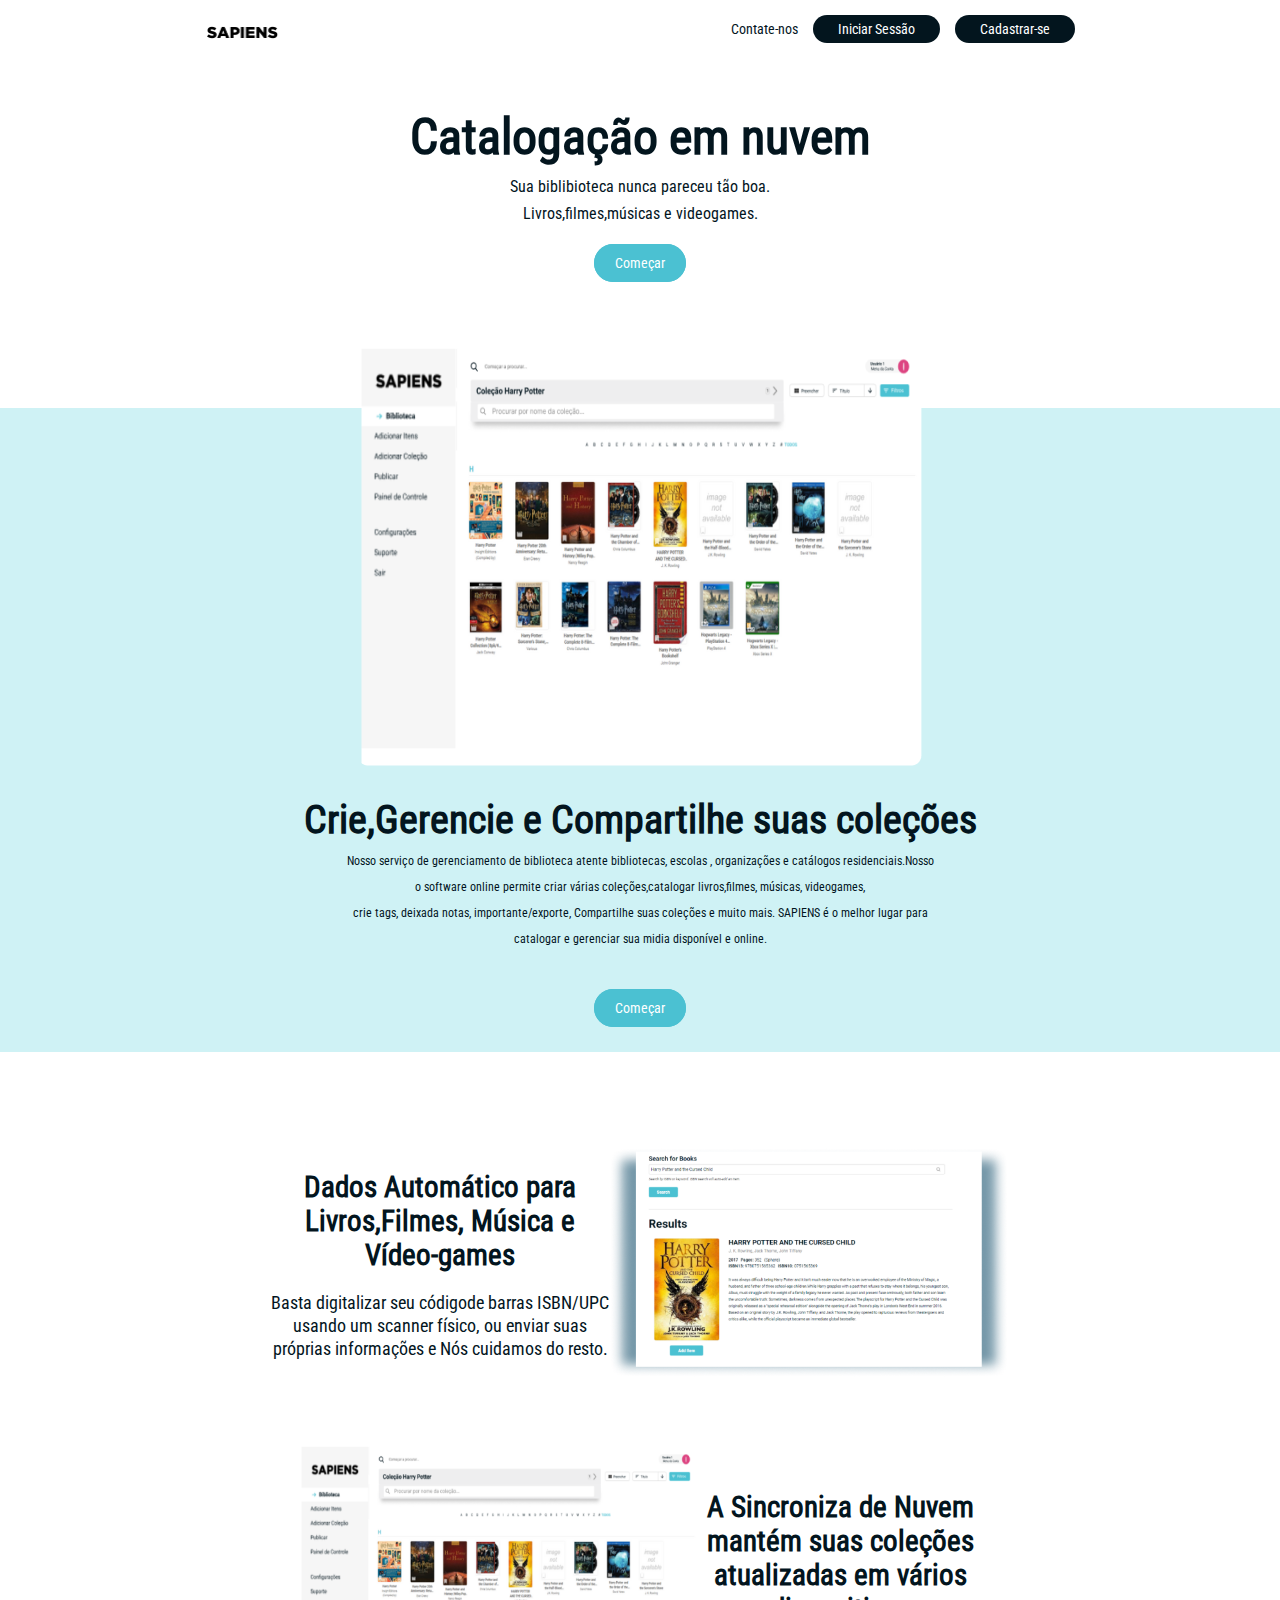
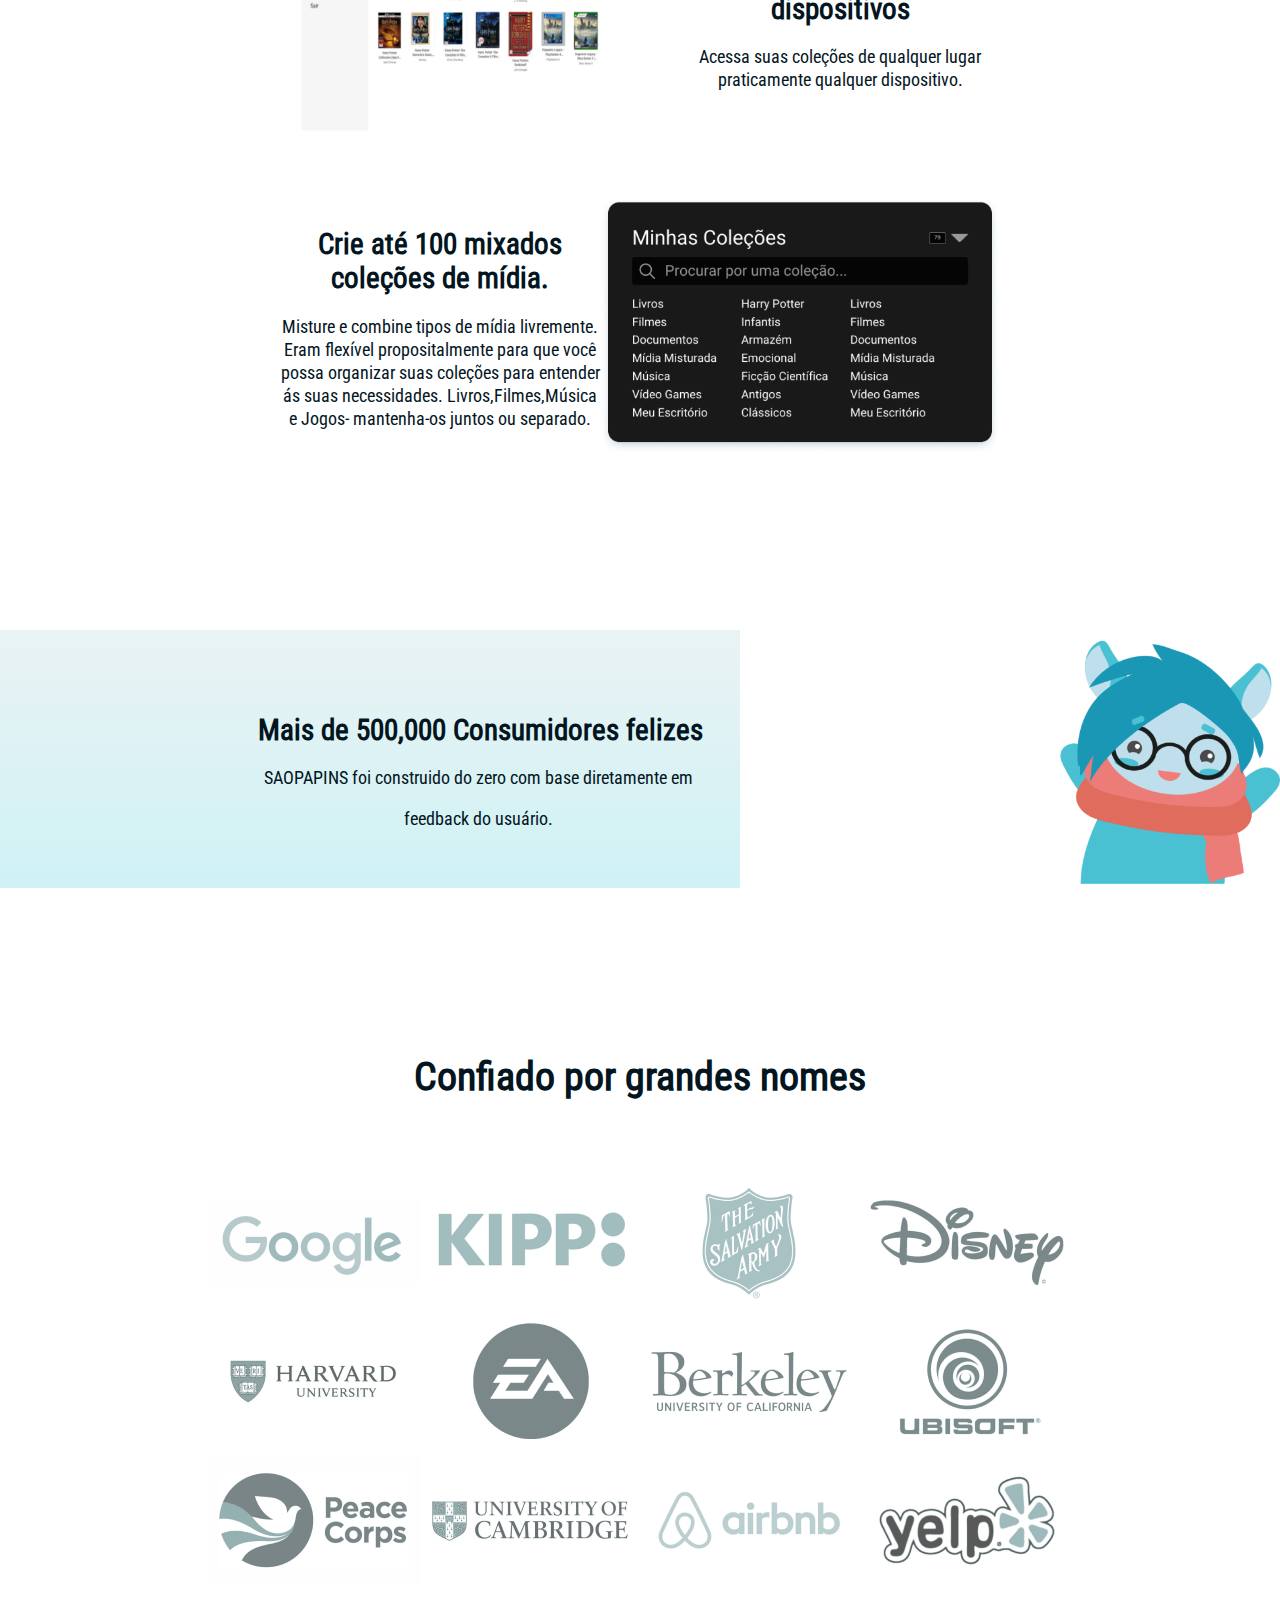
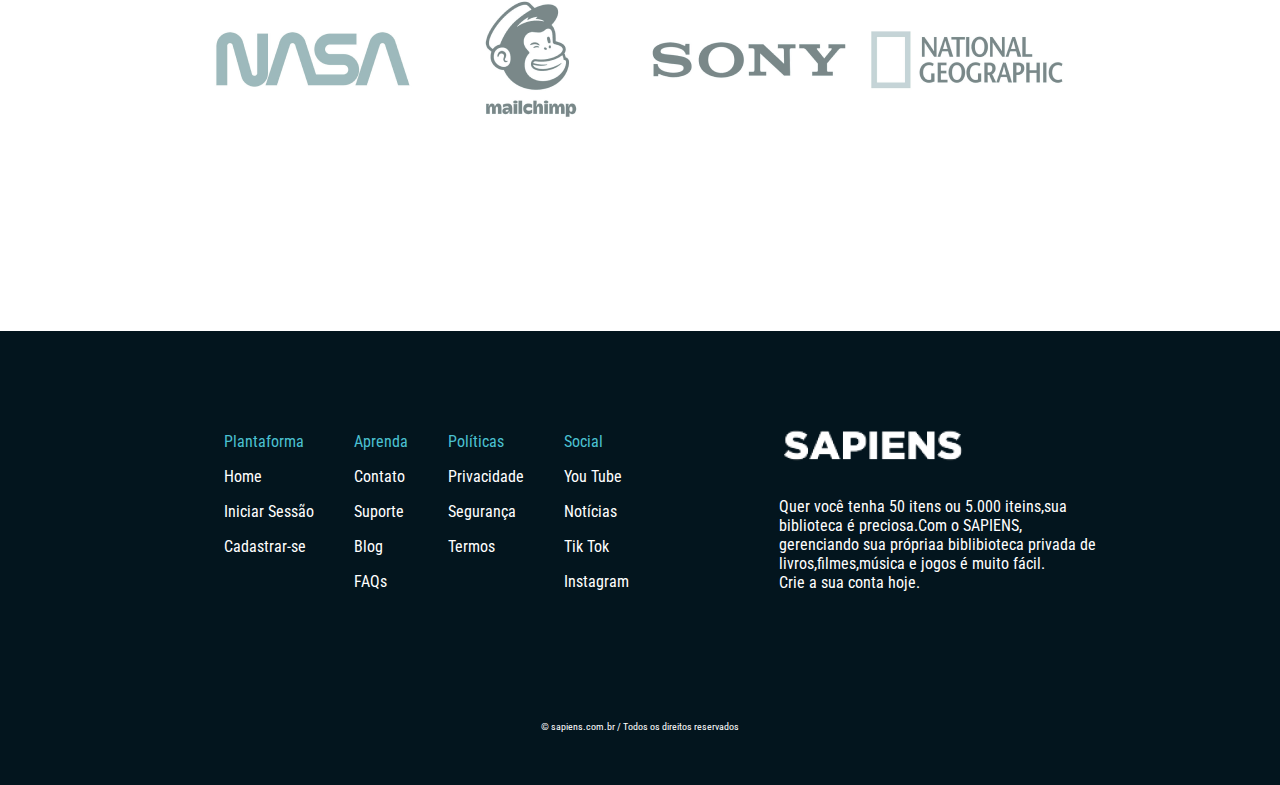
<file: index.html>
<!DOCTYPE html>
<html lang="pt-br">
<head>
    <meta charset="UTF-8">
    <meta name="viewport" content="width=device-width, initial-scale=1.0">
    <title>Web-Site</title>
    <link rel="stylesheet" href="style.css">
</head>
<body>
    <header>
        <div class="img-menu">
            <img class="logo" src="imagen/img-nav.png" alt="imagen-menu">
        </div>
            <nav>
                <ul class="menu">
                    <li><a class="prim" href="contate.html" rel="next">Contate-nos</a></li>
                    <li ><a class="segd" href="sessão.html" rel="next">Iniciar Sessão</a></li>
                    <li ><a class="segd" href="cadastro.html" rel="next">Cadastrar-se</a></li>
                </ul>
            </nav>
    </header>
    <main>
        <section class="main-1">
            <h1 class="main-h1-p">Catalogação em nuvem</h1>
            <p class="main-p">Sua biblibioteca nunca pareceu tão boa.</p>
            <p class="main-p">Livros,filmes,músicas e videogames.</p>
            <p class="main-link-p"><a href="#">Começar</a></p>
        </section>
        <div class="img-main">
            <img src="imagen/cloud.jpg.png" alt="foto-meio">
        </div>
        <section class="main-2">
                <h1 class="main-h1-s">Crie,Gerencie e Compartilhe suas coleções</h1>
                <p class="main-s">Nosso serviço de gerenciamento de biblioteca atente bibliotecas, escolas , organizações e catálogos residenciais.Nosso</p>
                <p class="main-s">o software online permite criar várias coleções,catalogar livros,filmes, músicas, videogames,</p>
                <p class="main-s">crie tags, deixada notas, importante/exporte, Compartilhe suas coleções e muito mais. SAPIENS é o melhor lugar para</p>
                <p class="main-s">catalogar e gerenciar sua midia disponível e online.</p>
                <p class="main-link-s"><a href="#">Começar</a></p>
        </section>
        <section class="main-3">
             <div class="contene1">
                  <div class="main-texto">
                        <h1>Dados Automático para <br>Livros,Filmes, Música e <br>Vídeo-games</h1>
                        <p>Basta digitalizar seu códigode barras ISBN/UPC <br>usando um  scanner físico, ou enviar suas <br> próprias informações e Nós cuidamos do resto.</p>
                  </div>
                  <div class="main-3-img">
                    <img class="img-texto" src="imagen/automatic-data.jpg.png" alt="fot-meio">
                  </div>
             </div>
            <div class="contene2">
                <div class="main-3-img">
                    <img class="img-texto" src="imagen/cloud.jpg.png" alt="fot-meio">
                 </div>
                 <div class="main-texto">
                      <h1>A Sincroniza de Nuvem <br>mantém suas coleções <br>atualizadas em vários <br>dispositivos</h1>
                      <p>Acessa suas coleções de qualquer lugar  <br> praticamente qualquer dispositivo.</p>
                 </div>
            </div> 
            <div class="contene3">
                <div class="main-texto">
                    <h1>Crie até 100 mixados <br>coleções de mídia.</h1>
                    <p>Misture e combine tipos de mídia livremente. <br> Eram flexível propositalmente para que você <br>possa organizar suas coleções para entender <br> ás suas necessidades. Livros,Filmes,Música <br> e Jogos- mantenha-os juntos ou separado. </p>
                </div>
                <div class="main-3-img">
                    <img class="img-texto" src="imagen/mixed-media-blue.jpg.png" alt="fot-meio">
                </div>
            </div>  
        </section>
        <section class="main-4">
              <div class="contene-f">
                 <div class="main-4-texto">
                    <h1>Mais de 500,000 Consumidores felizes</h1>
                    <p>SAOPAPINS foi construido do zero com base diretamente em </p> <p>feedback do usuário.</p>
                 </div>
                 <div class="main-4-img">
                    <img class="img-4"  src="imagen/Rectangle.png" alt="fot-meio">
                 </div>
              </div>
              <div class="contene-f-img">
                  <h1>Confiado por grandes nomes</h1>
                  <div class="agrupar-img">
                    <img src="imagen/Data → google.jpg.png" alt="fot-meio" class="img-f">
                    <img src="imagen/Data → kipp.jpg.png" alt="fot-meio" class="img-f">
                    <img src="imagen/Data → salvation-army.jpg.png" alt="fot-meio" class="img-f">
                    <img src="imagen/Data → disney.jpg.png" alt="fot-meio" class="img-f">
                  </div>
                  <div class="agrupar-img">
                        <img src="imagen/Data → harvard.jpg.png" alt="fot-meio" class="img-f">
                        <img src="imagen/Data → ea.jpg.png" alt="fot-meio" class="img-f">
                        <img src="imagen/Data → berkeley.jpg.png" alt="fot-meio" class="img-f">
                        <img src="imagen/Data → ubisoft.jpg.png" alt="fot-meio" class="img-f">
                  </div>
                    <div class="agrupar-img">
                        <img src="imagen/Data → peace-corp.jpg.png" alt="fot-meio" class="img-f">
                        <img src="imagen/Data → cambridge.jpg.png" alt="fot-meio" class="img-f">
                        <img src="imagen/Data → airbnb.png" alt="fot-meio" class="img-f">
                        <img src="imagen/Data → yelp.jpg.png" alt="fot-meio" class="img-f">
                    </div>
                    <div class="agrupar-img">
                        <img src="imagen/Data → nasa.jpg.png" alt="fot-meio" class="img-f">
                        <img src="imagen/Data → mailchimp.jpg.png" alt="fot-meio" class="img-f">
                        <img src="imagen/Data → sony.jpg.png" alt="fot-meio" class="img-f">
                        <img src="imagen/Data → nat-geo.jpg.png" alt="fot-meio" class="img-f">
                    </div>
              </div>
        </section>
    </main>
    <footer>
        <div class="org-fim">
            <div class="org-texto">
                <div class="texto-f">
                    <ul>
                        <li>
                            <p class="cor-texto"> Plantaforma</p>
                        </li>
                        <li>
                            <p class="cor-texto2">Home</p>
                        </li>
                        <li>
                            <p class="cor-texto2">Iniciar Sessão</p>
                        </li>
                        <li>
                            <p class="cor-texto2">Cadastrar-se</p>
                        </li>
                    </ul>
                </div>
                <div class="texto-f">
                    <ul>
                        <li>
                            <p class="cor-texto"> Aprenda</p>
                        </li>
                        <li>
                            <p class="cor-texto2">Contato</p>
                        </li>
                        <li>
                            <p class="cor-texto2">Suporte</p>
                        </li>
                        <li>
                            <p class="cor-texto2">Blog</p>
                        </li>
                        <li>
                            <p class="cor-texto2">FAQs</p>
                        </li>
                    </ul>
                </div>
                <div class="texto-f">
                    <ul>
                        <li>
                            <p class="cor-texto"> Políticas</p>
                        </li>
                        <li>
                            <p class="cor-texto2">Privacidade</p>
                        </li>
                        <li>
                            <p class="cor-texto2">Segurança</p>
                        </li>
                        <li>
                            <p class="cor-texto2">Termos</p>
                        </li>
                    </ul>
                </div>
                <div class="texto-f">
                    <ul>
                        <li>
                            <p class="cor-texto"> Social</p>
                        </li>
                        <li>
                            <p class="cor-texto2">You Tube</p>
                        </li>
                        <li>
                            <p class="cor-texto2">Notícias</p>
                        </li>
                        <li>
                            <p class="cor-texto2">Tik Tok</p>
                        </li>
                        <li>
                            <p class="cor-texto2">Instagram</p>
                        </li>
                    </ul>
                </div>
            </div>
            <div class="org-img">
                <img class="logo-fim" src="imagen/sapiens_logo 1.png" alt="fot-fim">
                <p>Quer você tenha 50 itens ou 5.000 iteins,sua <br> biblioteca é preciosa.Com o SAPIENS, <br> gerenciando sua própriaa biblibioteca privada de <br>livros,filmes,música e jogos é muito fácil. <br>
                Crie a sua conta hoje.</p>
            </div>
        </div>
        <p class="org-fim-texto">© sapiens.com.br / Todos os direitos reservados</p>
    </footer>
</body>
</html>
</file>
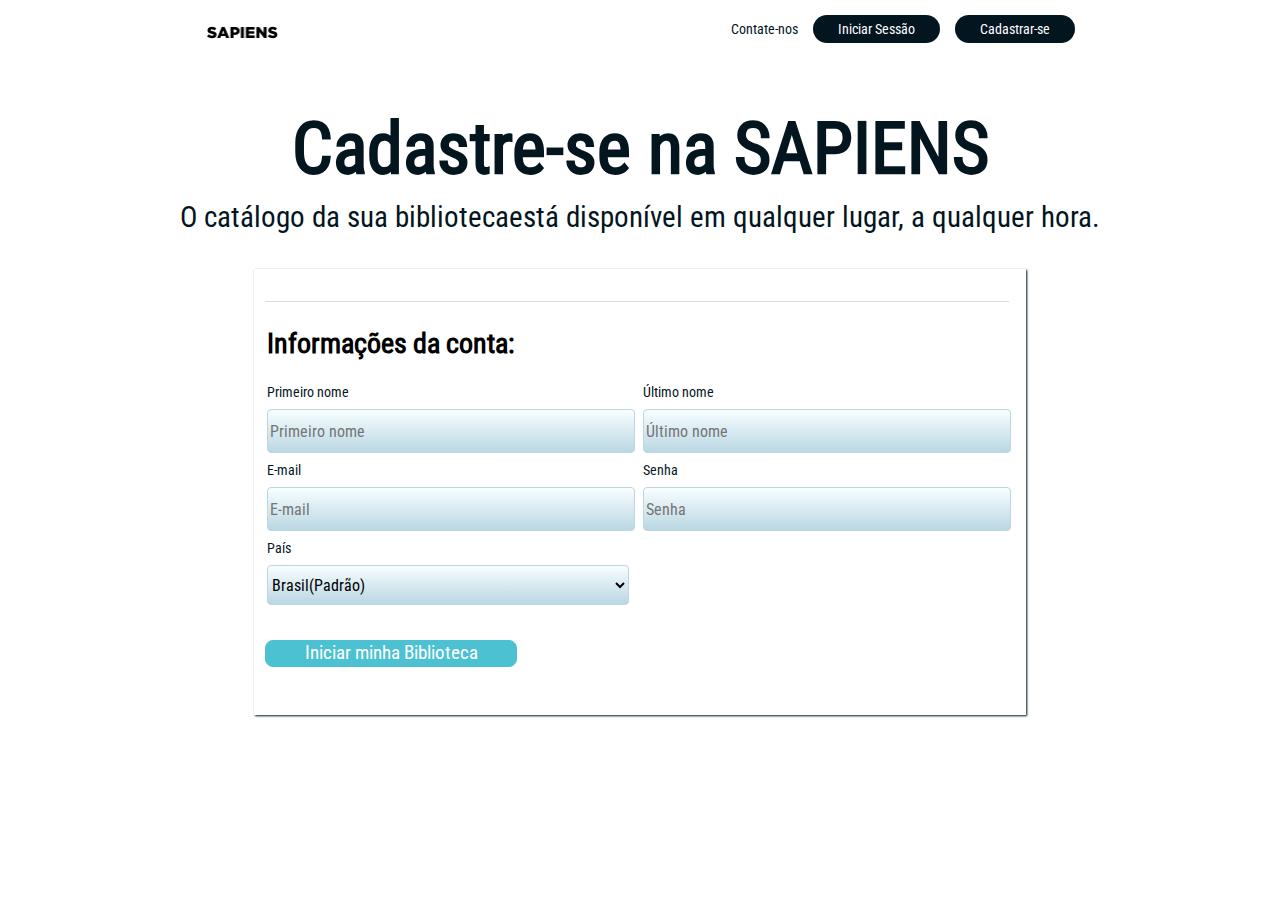
<file: cadastro.html>
<!DOCTYPE html>
<html lang="pt-br">
<head>
    <meta charset="UTF-8">
    <meta name="viewport" content="width=device-width, initial-scale=1.0">
    <title>Cadastrar-se</title>
    <link rel="stylesheet" href="castro.css">
</head>
<body>
    <header>
        <div class="img-menu">
            <img class="logo" src="imagen/img-nav.png" alt="imagen-menu">
        </div>
            <nav>
                <ul class="menu">
                    <li><a class="prim" href="#">Contate-nos</a></li>
                    <li ><a class="segd"href="#">Iniciar Sessão</a></li>
                    <li ><a class="segd"href="#">Cadastrar-se</a></li>
                </ul>
            </nav>
    </header>
    <main>
        <section class="inicio">
            <h1>Cadastre-se na SAPIENS</h1>
            <P>O  catálogo da sua bibliotecaestá disponível em qualquer lugar, a qualquer hora.</P>
        </section>
    </main>
    <div class="center">
        <div class="fim">
            <div class="cast-input">
                <div class="input">
                    <h2>Informações da conta:</h2>
                        <div class="estrutura">
                            <div class="input-box">
                                <label for="firstname">Primeiro nome</label>
                                <input id="firstname" type="text" name="firstname" placeholder="Primeiro nome" required>
                            </div>
                            <div class="input-box">
                                <label for="lastname">Último nome</label>
                                <input id="lastname" type="text" name="lastname" placeholder="Último nome" required>
                            </div>
                        </div>
                        <div class="estrutura">
                            <div class="input-box">
                            <label for="email">E-mail</label>
                               <input id="email" type="email" name="email" placeholder="E-mail" required>
                            </div>
                            <div class="input-box">
                              <label for="passwourd">Senha</label>
                              <input id="passwourd" type="password" name="password" placeholder="Senha" required>
                            </div>
                        </div>
                        <label for="pais">País</label>
                        <div class="input-box">
                            <select id="pais" name="pais">
                            <option value="brasil">Brasil(Padrão)</option>
                            <option value="portugal">Portugal</option>
                            <option value="angola">Angola</option>
                          </select>
                        </div>
                </div>
            </div>
            <p><a href="#">Iniciar minha Biblioteca</a></p>
        </div>
    </div>
</body>
</html>
</file>
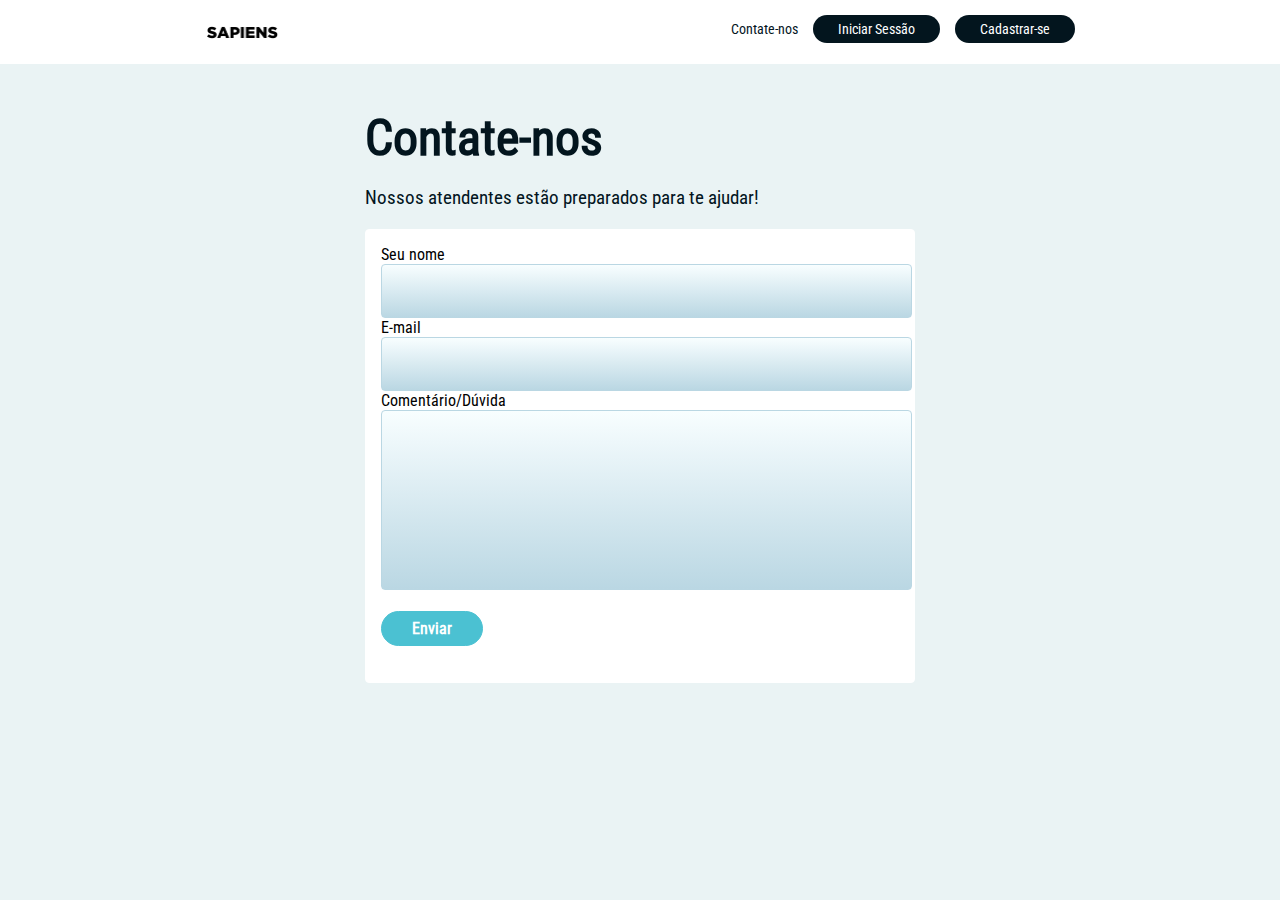
<file: contate.html>
<!DOCTYPE html>
<html lang="pt-br">
<head>
    <meta charset="UTF-8">
    <meta name="viewport" content="width=device-width, initial-scale=1.0">
    <title>Contate-nos</title>
    <link rel="stylesheet" href="contate.css">
</head>
<body>
    <header>
        <div class="img-menu">
            <img class="logo" src="imagen/img-nav.png" alt="imagen-menu">
        </div>
            <nav>
                <ul class="menu">
                    <li><a class="prim" href="#">Contate-nos</a></li>
                    <li ><a class="segd" href="sessão.html" rel="next">Iniciar Sessão</a></li>
                    <li ><a class="segd" href="cadastro.html" rel="next">Cadastrar-se</a></li>
                </ul>
            </nav>
    </header>
    <main>
        <div class="caixa-box">
            <h1>Contate-nos</h1>
            <p>Nossos atendentes estão preparados para te ajudar!</p>
            <div class="box">
                <div class="input-box">
                    <label for="lastname">Seu nome</label>
                    <input id="lastname" type="text" name="lastname"  required>
                </div>
                <div class="input-box">
                    <label for="email">E-mail</label>
                       <input id="email" type="email" name="email"  required>
                </div>
                <div class="input-box1">
                    <label for="lastname">Comentário/Dúvida</label>
                    <input  id="lastname" type="text" name="lastname" required>
                </div>
                <h4>Enviar</h4>
            </div>
        </div>
    </main>
</body>
</html>
</file>
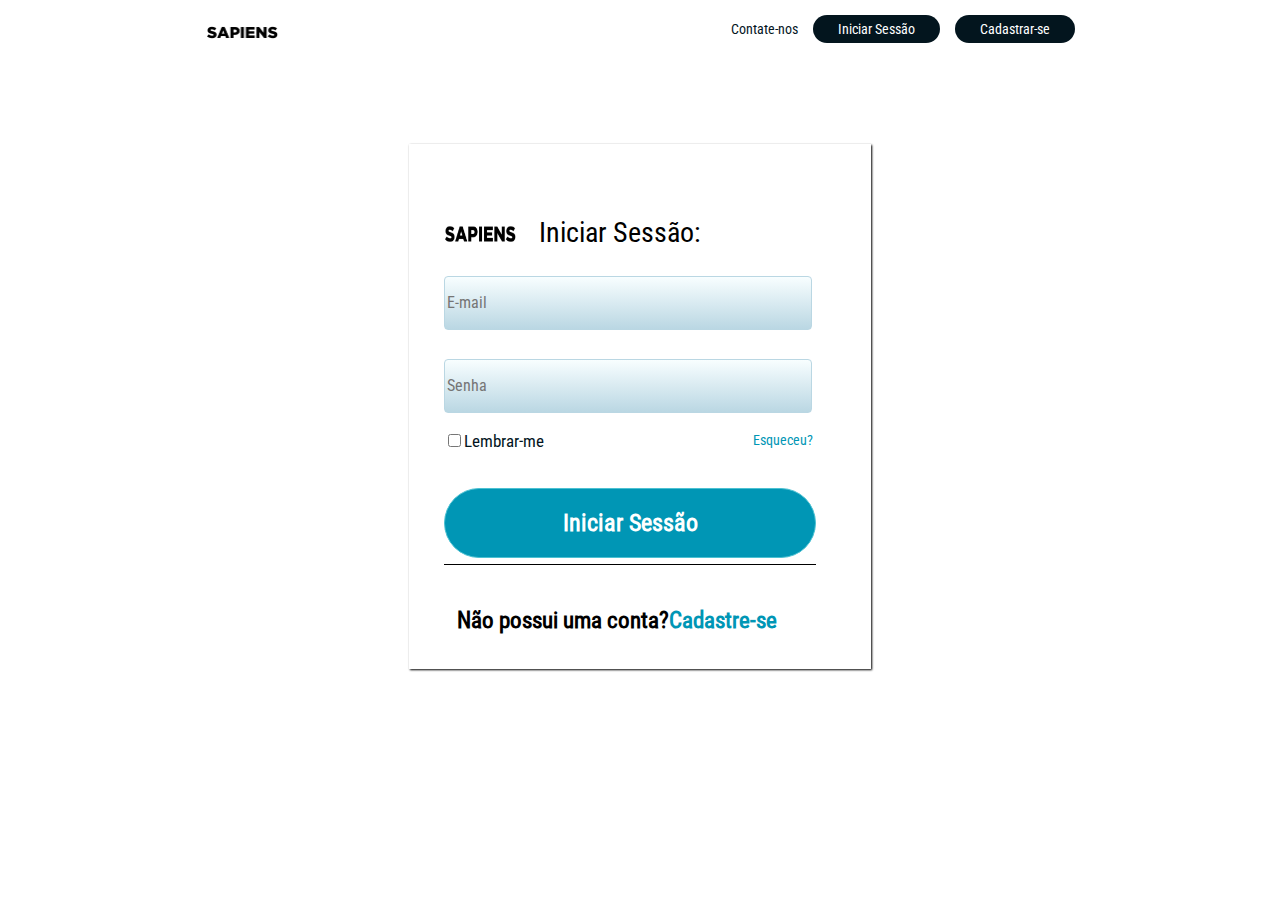
<file: sessão.html>
<!DOCTYPE html>
<html lang="pt br">
<head>
    <meta charset="UTF-8">
    <meta name="viewport" content="width=device-width, initial-scale=1.0">
    <title>Iniciar sessão</title>
    <link rel="stylesheet" href="sessão.css">
</head>
<body>
    <header>
        <div class="img-menu">
            <img class="logo" src="imagen/img-nav.png" alt="imagen-menu">
        </div>
            <nav>
                <ul class="menu">
                    <li><a class="prim" href="#">Contate-nos</a></li>
                    <li ><a class="segd"href="#">Iniciar Sessão</a></li>
                    <li ><a class="segd"href="#">Cadastrar-se</a></li>
                </ul>
            </nav>
    </header> 
    <div class="flex-box"> 
        <div class="contene">
            <div class="inicio">
                <div class="img-texto"><img src="imagen/img-nav.png" alt="logo"></div>
                <div class="img-texto"><p>Iniciar Sessão:</p></div>
            </div>
            <div class="butt"><input  id="email" type="email" name="email" placeholder="E-mail" required></div>
            <div class="butt"><input  id="passwourd" type="password" name="password" placeholder="Senha" required></div>
            <div class="fim-contene">
                <span><input type="checkbox">Lembrar-me</span>
                <p><a href="#">Esqueceu?</a></p>
            </div>
            <div class="bottan-fim">
                <h2>Iniciar Sessão</h2>
            </div>
        </div>
        <h2 class="fim">Não possui uma conta?<a href="#">Cadastre-se</a></h2>
    </div>
</body>
</html>
</file>
<file: style.css>
@charset "UTS-8";

@font-face {
    font-family:Roboto;
    src: url(fonts/Roboto.ttf) format(truetype);
    font-weight: normal;
    font-style: normal;
    
}
@media ( min-width: 350px){
    a{
        text-decoration: none;
        font-family: 'Roboto',Times, serif;
        font-size: 7.5px;
        font-style: normal;
    }
    a.prim{
        color: #03151E;
    }
    a.segd{
        background-color: #03151E;
        color: #ffffff;
        padding: 2px 15px 2px 15px;
        border-radius: 100px;
    }
    img.logo{
        width: 25px;
        height: 10px;
        margin-top: 10px;
    }
    header,nav .menu{
        display: flex;
    }
    header{
        justify-content: space-around;
    }
    nav .menu{
        margin-top: 10px;
        gap: 5px;
        list-style: none;
    }
    .main-1{
        padding-bottom: 17.5px;
    }
    .main-1 .main-h1-p{
        color: #03151E;
        text-align: center;
        font-family: 'Roboto',Times, serif;
        font-style: normal;
        font-size: 20px;
        padding-top: 10px;
    }
    .main-1 .main-p {
        color: #03151E;
        font-family: 'Roboto',Times, serif;
        text-align: center;
        font-size: 8px;
        font-style: normal;
        font-weight: 100;
        line-height: 18.5px;
        margin-top: -35px;
    }
    .main-1 .main-link-p{
        text-align: center;
        font-family: 'Roboto',Times,serif;
        font-style: normal;
    }
    .main-1 .main-link-p a{
        color: #ffffff;
        border: 1px solid #4BC1D2;
        background-color: #4BC1D2;
        padding: 5px 10px;
        border-radius: 40px;
    }
    .main-2{
        background-color: #CFF2F5;
        padding: 100px 0px;
        padding-bottom: 7.5px;
        box-shadow: 1px 1px 2px #0000;
    }
    .img-main{
        text-align: center;
        margin-bottom: -200px;
    }
    .main-2 .main-h1-s{
        color: #03151E;
        text-align: center;
        font-family: 'Roboto',Times, serif;
        font-style: normal;
        font-size: 17.5px;
        padding-top: 95.5px;
    }
    .main-2 .main-s {
        color: #03151E;
        font-family: 'Roboto',Times, serif;
        text-align: center;
        font-size: 5px;
        font-style: normal;
        font-weight: 100;
        line-height: 17.5px;
        margin-top: -16.5px;
    }
    .main-2 .main-link-s{
        text-align: center;
        font-family: 'Roboto',Times,serif;
        font-style: normal;
        padding-top: 10px;
    }
    .main-2 .main-link-s a{
        color: #ffffff;
        border: 1px solid #4BC1D2;
        background-color: #4BC1D2;
        padding: 6px 10px;
        border-radius: 40px;
    }
    .contene1{
        display: flex;
        align-items: center;
        justify-content: center; 
        padding-top: 30.2px;
    }
    .main-3 .main-texto h1{
        color: #03151E;
        font-family: 'Roboto',Times, serif;
        text-align: center;
        font-style: normal;
        font-size: 12.5px;
    }
    .main-3 .main-texto p {
        color: #03151E;
        font-family: 'Roboto',Times, serif;
        text-align: center;
        font-size: 6px;
        font-style: normal;
        font-weight: 100;
        line-height: 8.7px;
    }
    .img-texto{
        width: 185.5px;
    }
    .contene2{
        display: flex;
        align-items: center;
        justify-content: center; 
        padding-top: 18.8px;
    }
    .contene3{
        display: flex;
        align-items: center;
        justify-content: center; 
        padding-top: 18.8px;
        padding-bottom: 70px;
    }
    .contene-f .main-4-texto{
        width: 290.7px;
        background-image: linear-gradient(to top,#CFF2F5,#EAF3F4); 
        padding: 21px 9px 9px 3.9px;
    } 
    .main-4-texto h1{
        color: #03151E;
        font-family: 'Roboto',Times, serif;
        text-align: center;
        font-style: normal;
        font-size: 14.9px;
        padding-left:110px;
    }
    .main-4-texto p{
        color: #03151E;
        font-family: 'Roboto',Times, serif;
        text-align: center;
        font-size: 6px;
        font-style: normal;
        font-weight: 100;
        line-height: 8px;
        padding: 0px 0px 0px 90px;
    } 
    .img-4{
        width: 90px
    }
    .contene-f{
        display: flex;
    }
    .main-4-img{
        padding: 6px 0px 0px  115px; 
    }
    .contene-f-img h1{
        color: #03151E;
        font-family: 'Roboto',Times, serif;
        font-style: normal;
        font-size: 16.9px;
        margin-top: 80.5px;
        margin-bottom: 25px;
    }
    .contene-f-img{
        text-align: center;
        margin-bottom: 100px;
    }
    ul li{
      list-style-type: none;
    }
    .org-texto{
        display: flex;
    } 
    p.cor-texto{
        color:#4BC1D2;
        font-family: 'Roboto',Times, serif;
    }
    .cor-texto2{
        color: white;
        font-family: 'Roboto',Times, serif;
    }
    .org-texto{
        margin-right: 50px;
    }
    .org-fim{
        display: flex; 
        align-items: center;
        justify-content: center; 
    }
    .org-img p{
        color: white;
        font-family: 'Roboto',Times, serif;
    }
    footer{
        background-color:#03151E; 
        padding:31.9px 0px 18.7px 0px;  
    }
    .org-fim-texto{
        color: white;
        text-align: center;
        padding: 45.7px 0px 0px 0px ;
        font-family: 'Roboto',Times, serif;
        font-size: 6px;
    
    }
}
body{
    background-color: #ffffff;
    margin: auto;
}
a{
    text-decoration: none;
    font-family: 'Roboto',Times, serif;
    font-size: 13.5px;
    font-style: normal;
}
a.prim{
    color: #03151E;
}
a.segd{
    background-color: #03151E;
    color: #ffffff;
    padding: 6px 25px 6px 25px;
    border-radius: 200px;
}
img.logo{
    width: 75px;
    height: 25px;
    margin-top: 20px;
}
header,nav .menu{
    display: flex;
}
header{
    justify-content: space-around;
}
nav .menu{
    margin-top: 20px;
    gap: 15px;
    list-style: none;
}
.main-1{
    padding-bottom: 40px;
}
.main-1 .main-h1-p{
    color: #03151E;
    text-align: center;
    font-family: 'Roboto',Times, serif;
    font-style: normal;
    font-size: 50px;
    padding-top: 20px;
}
.main-1 .main-p {
    color: #03151E;
    font-family: 'Roboto',Times, serif;
    text-align: center;
    font-size: 16px;
    font-style: normal;
    font-weight: 300;
    line-height: 46px;
    margin-top: -35px;
}
.main-1 .main-link-p{
    text-align: center;
    font-family: 'Roboto',Times,serif;
    font-style: normal;
}
.main-1 .main-link-p a{
    color: #ffffff;
    border: 1px solid #4BC1D2;
    background-color: #4BC1D2;
    padding: 10px 20px;
    border-radius: 100px;
}
.main-2{
    background-color: #CFF2F5;
    padding: 200px 0px;
    padding-bottom: 19px;
    box-shadow: 1px 1px 2px #0000;
}
.img-main{
    text-align: center;
    margin-bottom: -362px;
}
.main-2 .main-h1-s{
    color: #03151E;
    text-align: center;
    font-family: 'Roboto',Times, serif;
    font-style: normal;
    font-size: 40px;
    padding-top: 161px;
}
.main-2 .main-s {
    color: #03151E;
    font-family: 'Roboto',Times, serif;
    text-align: center;
    font-size: 12px;
    font-style: normal;
    font-weight: 300;
    line-height: 45px;
    margin-top: -31px;
}
.main-2 .main-link-s{
    text-align: center;
    font-family: 'Roboto',Times,serif;
    font-style: normal;
    padding-top: 20px;
}
.main-2 .main-link-s a{
    color: #ffffff;
    border: 1px solid #4BC1D2;
    background-color: #4BC1D2;
    padding: 10px 20px;
    border-radius: 100px;
}
.contene1{
    display: flex;
    align-items: center;
    justify-content: center; 
    padding-top: 95px;
}
.main-3 .main-texto h1{
    color: #03151E;
    font-family: 'Roboto',Times, serif;
    text-align: center;
    font-style: normal;
    font-size: 29px;
}
.main-3 .main-texto p {
    color: #03151E;
    font-family: 'Roboto',Times, serif;
    text-align: center;
    font-size: 18px;
    font-style: normal;
    font-weight: 300;
    line-height: 23px;
}
.img-texto{
    width: 400px;
}
.contene2{
    display: flex;
    align-items: center;
    justify-content: center; 
    padding-top: 50px;
}
.contene3{
    display: flex;
    align-items: center;
    justify-content: center; 
    padding-top: 50px;
    padding-bottom: 172px;
}
.contene-f .main-4-texto{
    width: 844px;
    background-image: linear-gradient(to top,#CFF2F5,#EAF3F4); 
    padding: 63px 25px 25px 11px;
} 
.main-4-texto h1{
    color: #03151E;
    font-family: 'Roboto',Times, serif;
    text-align: center;
    font-style: normal;
    font-size: 29px;
    padding-left:235px;
}
.main-4-texto p{
    color: #03151E;
    font-family: 'Roboto',Times, serif;
    text-align: center;
    font-size: 18px;
    font-style: normal;
    font-weight: 300;
    line-height: 23px;
    padding: 0px 0px 0px 231px;
} 
.img-4{
    width: 220px
}
.contene-f{
    display: flex;
}
.main-4-img{
    padding: 10px 0px 0px  320px; 
}
.contene-f-img h1{
    color: #03151E;
    font-family: 'Roboto',Times, serif;
    font-style: normal;
    font-size: 40px;
    margin-top: 165px;
    margin-bottom: 75px;
}
.contene-f-img{
    text-align: center;
    margin-bottom: 200px;
}
ul li{
  list-style-type: none;
}
.org-texto{
    display: flex;
} 
p.cor-texto{
    color:#4BC1D2;
    font-family: 'Roboto',Times, serif;
}
.cor-texto2{
    color: white;
    font-family: 'Roboto',Times, serif;
}
.org-texto{
    margin-right: 150px;
}
.org-fim{
    display: flex; 
    align-items: center;
    justify-content: center; 
}
.org-img p{
    color: white;
    font-family: 'Roboto',Times, serif;
}
footer{
    background-color:#03151E; 
    padding:83px 0px 43px 0px;  
}
.org-fim-texto{
    color: white;
    text-align: center;
    padding: 103px 0px 0px 0px ;
    font-family: 'Roboto',Times, serif;
    font-size: 10px;

}
</file>
<file: castro.css>
@charset "UTS-8";

@font-face {
    font-family:Roboto;
    src: url(fonts/Roboto.ttf) format(truetype);
    font-weight: normal;
    font-style: normal;
    
}
body{
    background-color: #ffffff;
    margin: auto;
}
a{
    text-decoration: none;
    font-family: 'Roboto',Times, serif;
    font-size: 13.5px;
    font-style: normal;
}
a.prim{
    color: #03151E;
}
a.segd{
    background-color: #03151E;
    color: #ffffff;
    padding: 6px 25px 6px 25px;
    border-radius: 200px;
}
img.logo{
    width: 75px;
    height: 25px;
    margin-top: 20px;
}
header,nav .menu{
    display: flex;
}
header{
    justify-content: space-around;
}
nav .menu{
    margin-top: 20px;
    gap: 15px;
    list-style: none;
}
.inicio h1{
    color: #03151E;
    font-family: 'Roboto',Times, serif;
    font-size: 72px;
    text-align: center;
    margin: 52px 0px -20px 0px;
}
.inicio p{
    color: #03151E;
    font-family: 'Roboto', Times, serif;
    font-size: 28.8px;
    text-align: center;
    margin-bottom: 35px;
}
.input h2{
    font-family: 'Roboto',Times, serif;
    font-size: 28px;

}
input{
    width: 362px;
    height: 40px;
    margin: 8px 8px 8px 0px;
    border: 1px solid #BAD7E3;
    border-radius: 4px;
    background-image: linear-gradient( to top, #BAD7E3,#F8FEFF);
    font-family: 'Roboto',Times, serif;
    font-size: 16px;
    color: #5E8396;
}
select{
    width: 362px;
    height: 40px;
    margin: 8px 8px 8px 0px;
    border: 1px solid #BAD7E3;
    border-radius: 4px;
    background-image: linear-gradient( to top, #BAD7E3,#F8FEFF);
    font-family: 'Roboto',Times, serif;
    font-size: 16px;
}
label{
    font-family: 'Roboto',Times, serif;
    font-size: 14px;
    color: #03151E;
}
.input{
    width: 740px;
    height: 260;
    padding: 2px; 
    border-top: 1px solid #DEDEDE;
}
.estrutura{
    display: flex;
}
.fim p a{
    font-family: 'Roboto',Times, serif;
    font-size: 19.2px;
    color: #ffffff;
    padding: 11px, 31px, 10.2px, 31px;
}
.fim p{
    border: 1px solid  #4BC1D2;
    background-color: #4BC1D2;
    border-radius: 8px;
    width: 250px;
    height: 25px;
    text-align: center;
    margin-top: 25px;
}
.fim{
    border: 1px solid white;
    box-shadow: 1px 1px 2px #03151E;
    width: 750px;
    padding: 31px 10px;
    justify-content: center; 
    align-items: center;  
    margin: auto;
    margin-bottom: 10px;
}
</file>
<file: contate.css>
@charset "UTS-8";

@font-face {
    font-family:Roboto;
    src: url(fonts/Roboto.ttf) format(truetype);
    font-weight: normal;
    font-style: normal;
    
}
body{
    background-color: #EAF3F4;
    margin: auto;
}
a{
    text-decoration: none;
    font-family: 'Roboto',Times, serif;
    font-size: 13.5px;
    font-style: normal;
}
a.prim{
    color: #03151E;
}
a.segd{
    background-color: #03151E;
    color: #ffffff;
    padding: 6px 25px 6px 25px;
    border-radius: 200px;
}
img.logo{
    width: 75px;
    height: 25px;
    margin-top: 20px;
}
header,nav .menu{
    display: flex;
}
header{
    justify-content: space-around;
    background-color: #ffffff;
    padding-bottom: 10px;
}
nav .menu{
    margin-top: 20px;
    gap: 15px;
    list-style: none;
}
.caixa-box{
    padding-top: 10px; 
    border: 1px solid #EAF3F4; 
    width: 550px;
    margin: auto;
}
.caixa-box h1{
    font-family: 'Roboto', Times, serif;
    font-size: 50px;
    color: #03151E;
    margin-bottom: 5px;
}
.caixa-box p{
    font-family: 'Roboto', Times, serif;
    font-size: 19px;
    color: #03151E;
    margin-bottom: 20px;
}
.box{
    background-color: white;
    border: 1px solid white;
    border-radius: 4px;
    max-width: 540px;
    padding: 15px;
}
.box h4{
    font-family: 'Roboto', Times, serif;
    color: white;
    text-align: center;
    border: 1px solid #4BC1D2;
    background-color: #4BC1D2;
    width: 100px;
    border-radius: 50px;
    padding-top: 7px;
    padding-bottom: 7px;
}
.input-box input{
    width: 525px;
    height: 50px;
    background-image: linear-gradient(to top, #BAD7E3,#F8FEFF);
    border-radius: 4px;
    border: 1px solid #BAD7E3;
}
.input-box1 input{
    width: 525px;
    height: 176px;
    background-image: linear-gradient(to top, #BAD7E3,#F8FEFF);
    border-radius: 4px;
    border: 1px solid #BAD7E3;
}
label{
    font-family:'Roboto', Times, serif ;
}
</file>
<file: sessão.css>
@charset "UTS-8";

@font-face {
    font-family:Roboto;
    src: url(fonts/Roboto.ttf) format(truetype);
    font-weight: normal;
    font-style: normal;
    
}
body{
    background-color: #ffffff;
    margin: auto;
}
a{
    text-decoration: none;
    font-family: 'Roboto',Times, serif;
    font-size: 13.5px;
    font-style: normal;
}
a.prim{
    color: #03151E;
}
a.segd{
    background-color: #03151E;
    color: #ffffff;
    padding: 6px 25px 6px 25px;
    border-radius: 200px;
}
img.logo{
    width: 75px;
    height: 25px;
    margin-top: 20px;
}
header,nav .menu{
    display: flex;
}
header{
    justify-content: space-around;
}
nav .menu{
    margin-top: 20px;
    gap: 15px;
    list-style: none;
}
img{
    width: 75px;
    height: 33.77px;
}
.img-texto p{
    font-family: 'Roboto', Times, serif;
    font-size: 28px;
    font-weight: 300;
    line-height: 34px;
    letter-spacing: 0em;
    text-align: center;
    margin: 37px 0px 0px 62px;
}
.inicio {
    display: flex;
}
.inicio .img-texto img{
    margin: 38px 7px 0px  0px;
    padding-left:47px ;
} 
.img-texto{
    margin: 0px 0px 0px -48px;
}
.butt input{
    width: 362px;
    height: 50px;
    margin: 21px 8px 8px 0px;
    border: 1px solid #BAD7E3;
    border-radius: 4px;
    background-image: linear-gradient( to top, #BAD7E3,#F8FEFF);
    font-family: 'Roboto',Times, serif;
    font-size: 16px;
    color: #5E8396;
}
.contene{
    width:372px;
    height:385px;
    background-color:#FFFFFF;
    border-bottom: 1px solid black;
    margin: 34px;
}
.contene p a{
    color: #0096B5;
    font-family: 'Roboto', Times, serif;
    margin: 0px 0px 0px 0px;
}
.fim-contene{
    display: flex;
    margin-top: 10px;
}
span{
    font-family: 'Roboto', Times, serif;
    font-size: 17px;
    color: #03151E;
}
.fim-contene p{
    margin-left: 209px;
    margin-top: auto;
}
.bottan-fim h2{
    font-family: 'Roboto', Times, serif;
    font-size: 24px;
    color: #FFFFFF;
    text-align: center;
}
.bottan-fim{
    border: 1px solid #4BC1D2;
    background-color: #0096B5;
    border-radius: 50px;
    margin-top: 23px;
}
.fim a{
    color: #0096B5;
    font-family: 'Roboto', Times, serif;
    font-size: 22.6px;
}
.fim{
    font-size: 22.6px;
    font-family: 'Roboto', Times, serif;
    line-height:35.2px;
    margin: 38px 20px 38px 47px;
}
.flex-box{
    border: 1px solid white;
    box-shadow: 1px 1px 2px black;
    max-width: 460px;
    height: 523px;
    margin: auto;
    margin-top: 90px;
}
</file>
